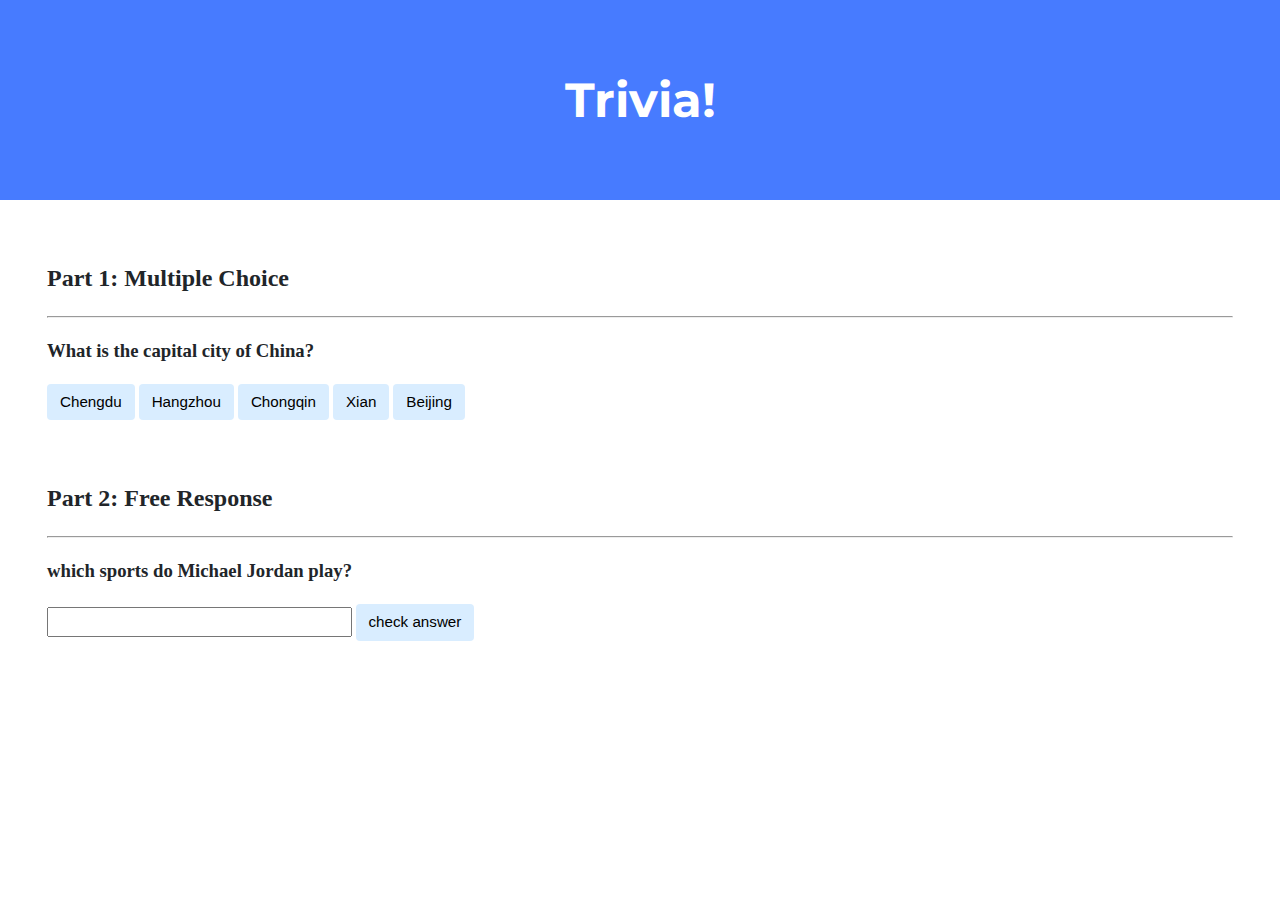
<file: trivia/index.html>
<!DOCTYPE html>

<html lang="en">
    <head>
        <link href="https://fonts.googleapis.com/css2?family=Montserrat:wght@500&display=swap" rel="stylesheet">
        <link href="styles.css" rel="stylesheet">
        <title>Trivia!</title>
        <script>
            // TODO: Add code to check answers to questions
            document.addEventListener('DOMContentLoaded', function(){
                let correct = document.querySelector('#b');
                let incorrect = document.querySelectorAll('.incorrect');
                let message = document.querySelector('#message')

                correct.addEventListener('click', function(){
                    correct.style.backgroundColor = 'green';
                    message.innerHTML = 'Correct!';
                })

                for(let i = 0; i < incorrect.length; i++){
                    incorrect[i].addEventListener('click', function(){
                    incorrect[i].style.backgroundColor = 'red';
                    message.innerHTML= 'Incorrect!';
                    })
                }

                document.querySelector('#check').addEventListener('click', function(){
                    let input = document.querySelector('input');
                    let free_message = document.querySelector('#free_message');
                    if (input.value == 'basketball'){
                        input.style.color = 'green';
                        free_message.innerHTML = 'Correct!';
                    }
                    else{
                        input.style.color = 'red';
                        free_message.innerHTML = 'Incorrect!';
                    }
                })
            });

        </script>
    </head>
    <body>
        <div class="header">
            <h1>Trivia!</h1>
        </div>

        <div class="container">
            <div class="section">
                <h2>Part 1: Multiple Choice </h2>
                <hr>
                <!-- TODO: Add multiple choice question here -->
                <h3>What is the capital city of China?</h3>
                <button class = 'incorrect'>Chengdu</button>
                <button class = 'incorrect'>Hangzhou</button>
                <button class = 'incorrect'>Chongqin</button>
                <button class = 'incorrect'>Xian</button>
                <button id="b">Beijing</button>
                <p id = 'message'></p>
            </div>

            <div class="section">
                <h2>Part 2: Free Response</h2>
                <hr>
                <!-- TODO: Add free response question here -->
                <h3>which sports do Michael Jordan play?</h3>
                <input type = 'text'>
                <button id = 'check'>check answer</button>
                <p id = 'free_message'></p>
            </div>
        </div>
    </body>
</html>
</file>
<file: trivia/styles.css>
body {
    background-color: #fff;
    color: #212529;
    font-size: 1rem;
    font-weight: 400;
    line-height: 1.5;
    margin: 0;
    text-align: left;
}

.container {
    margin-left: auto;
    margin-right: auto;
    padding-left: 15px;
    padding-right: 15px;
}

.header {
    background-color: #477bff;
    color: #fff;
    margin-bottom: 2rem;
    padding: 2rem 1rem;
    text-align: center;
}

.section {
    padding: 0.5rem 2rem 1rem 2rem;
}

.section:hover {
    background-color: #f5f5f5;
    transition: color 2s ease-in-out, background-color 0.15s ease-in-out;
}

h1 {
    font-family: 'Montserrat', sans-serif;
    font-size: 48px;
}

button, input[type="submit"] {
    background-color: #d9edff;
    border: 1px solid transparent;
    border-radius: 0.25rem;
    font-size: 0.95rem;
    font-weight: 400;
    line-height: 1.5;
    padding: 0.375rem 0.75rem;
    text-align: center;
    transition: color 0.15s ease-in-out, background-color 0.15s ease-in-out, border-color 0.15s ease-in-out, box-shadow 0.15s ease-in-out;
    vertical-align: middle;
}


input[type="text"] {
    line-height: 1.8;
    width: 25%;
}

input[type="text"]:hover {
    background-color: #f5f5f5;
    transition: color 2s ease-in-out, background-color 0.15s ease-in-out;
}
</file>
